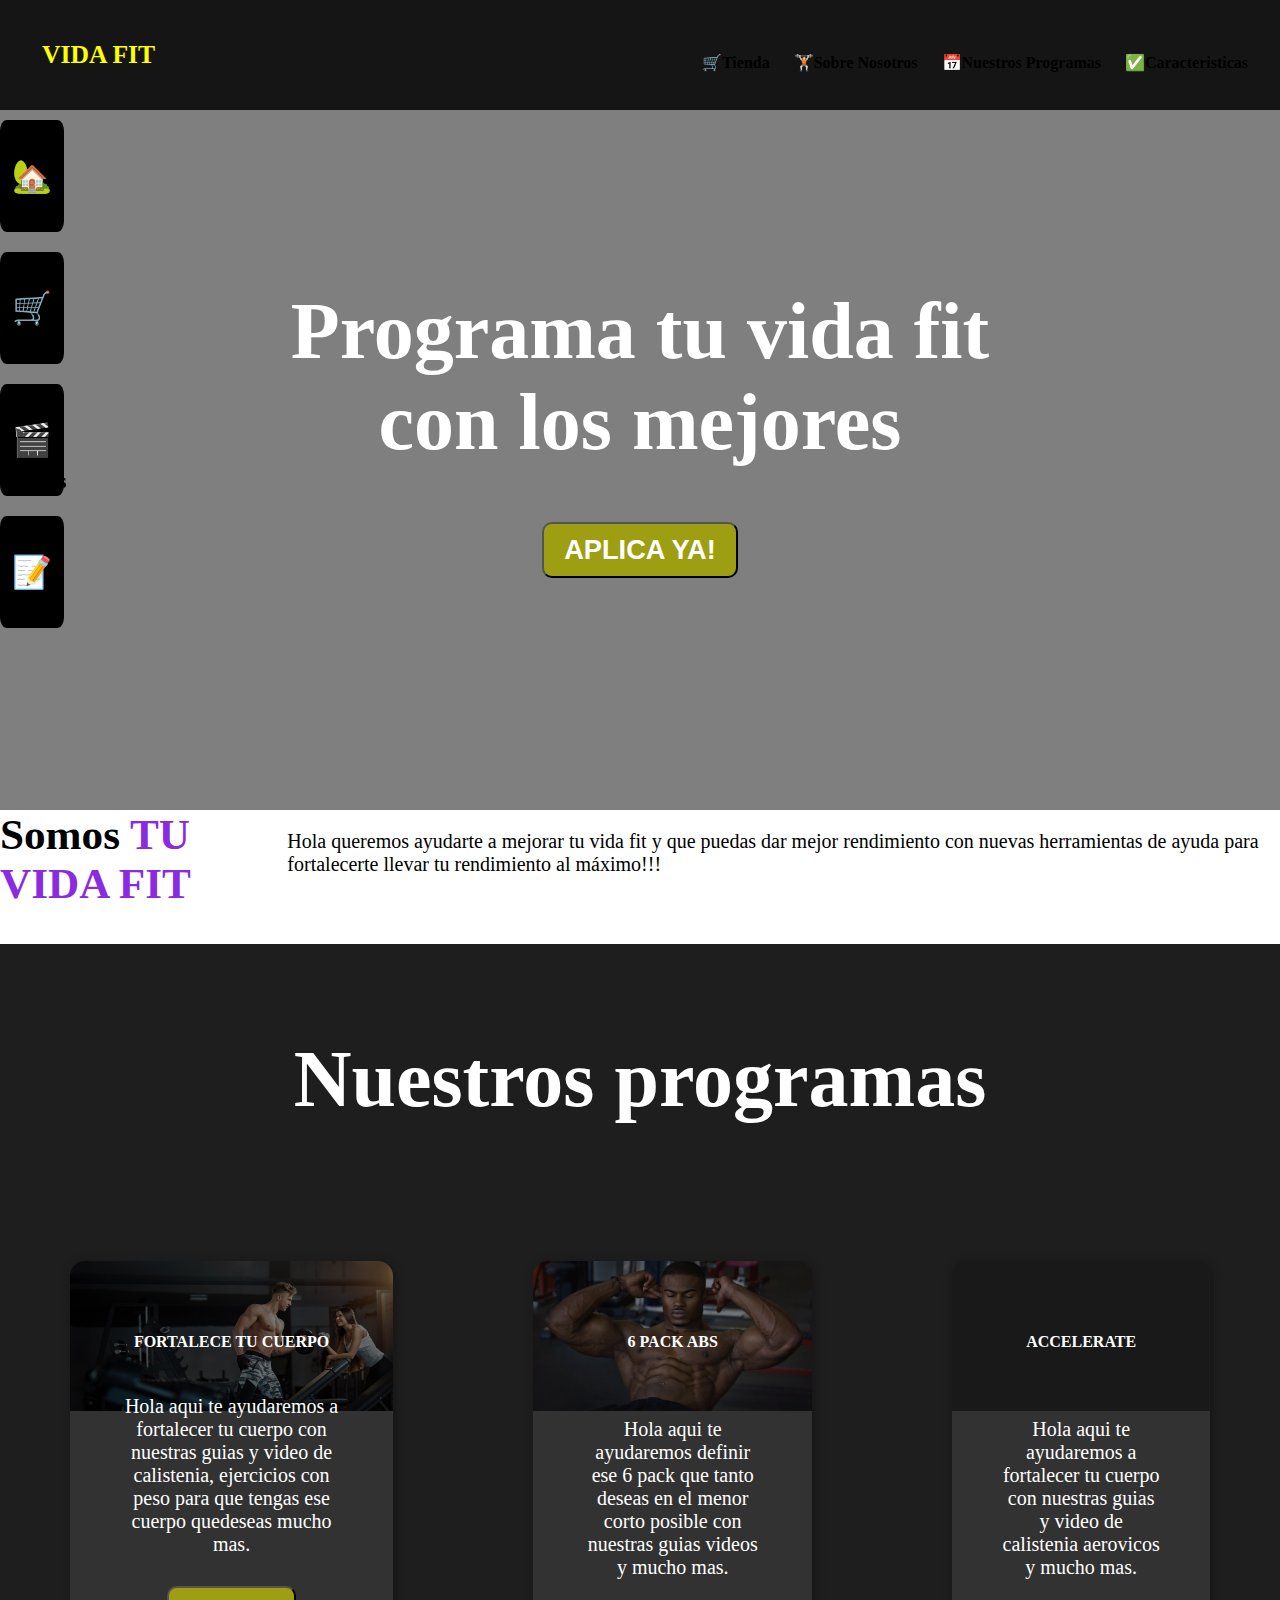
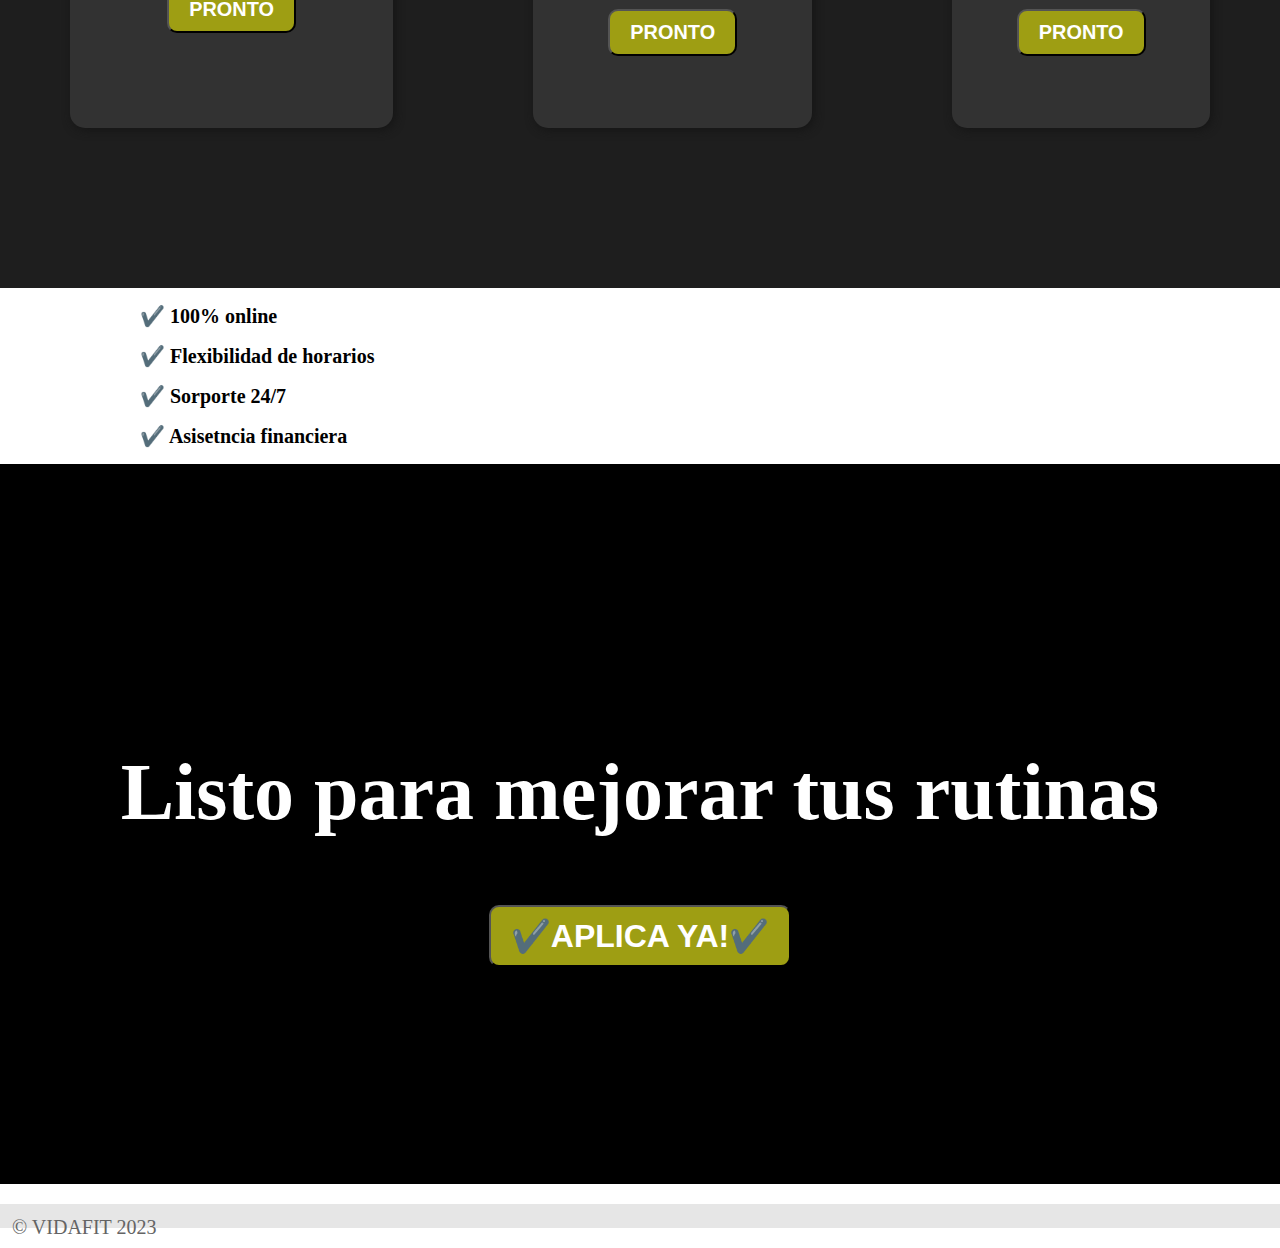
<file: index.html>
<!DOCTYPE html>
<html lang="en">



<head>
    <title>VIDA FIT</title>
    <link rel="stylesheet" href="index.css">
</head>



<body>
   
        <header>
            <div class="container">
              <a href="file:///C:/Users/Gavilan/Desktop/visual%20studio%20core/pagina%20fid/index.html">
                <p class="logo">VIDA FIT</p></a>
                <nav>
                    <a href="file:///C:/Users/Gavilan/Desktop/visual%20studio%20core/pagina%20fid/tienda.html">🛒Tienda</a>
                    <a href="#somoss">🏋🏻Sobre Nosotros</a>
                    <a href="#nuestross">📅Nuestros Programas</a>
                    <a href="#caracteristicas">✅Caracteristicas</a>
                    
                    
                    
                      
                      
                </nav>
            </div>
    
            
            
            <div class="border">
            
                <style>
                    a.circulo {
                        background-color: black;
                      display: inline-block;
                      border-radius: 10%;
                      text-align: center;
                      margin-block: 10px;
                    }
                    
                  </style>
                  
                  <a href="file:///C:/Users/Gavilan/Desktop/visual%20studio%20core/pagina%20fid/index.html" class="circulo">
                    <h3>🏡
                   <div><h6>home</h6></div>
                    </h3>
                  </a>
    
                  <style>
                    a.circulo {
                        background-color: black;
                      display: inline-block;
                      border-radius: 10%;
                      text-align: center;
                      position: relative;
                    }
                    a.circulo div {
                      width: 100%;
                      height: 100%;
                      position: absolute; /* para poder posicionar el elemento div */
                      bottom: 0; /* para que el elemento div quede debajo del emoji */
                      top: 31%; /* para centrar el texto */
                      right: 0%;
    
                    }
                  </style>
            
                <a href="file:///C:/Users/Gavilan/Desktop/visual%20studio%20core/pagina%20fid/tienda.html" class="circulo">
                <h3>🛒
               <div><h6>store</h6></div>
                </h3></a>
    
                <style>
                  a.circulo {
                      background-color: black;
                    display: inline-block;
                    border-radius: 10%;
                    text-align: center;
                    position: relative;
                  }
                  a.circulo div {
                    width: 100%;
                    height: 100%;
                    position: absolute; /* para poder posicionar el elemento div */
                    bottom: 0; /* para que el elemento div quede debajo del emoji */
                    top: 31%; /* para centrar el texto */
                    right: 0%;
    
                  }
                </style>
            
                <a href="file:///C:/Users/Gavilan/Desktop/visual%20studio%20core/pagina%20fid/reels.html" class="circulo">
                    <h3>🎬
                  <div class="textodecirculo"><h6>Reelms</h6></div>
                    </h3>
                </a>
    
                <style>
                  a.circulo {
                      background-color: black;
                    display: inline-block;
                    border-radius: 10%;
                    text-align: center;
                    position: relative;
                  }
                  a.circulo div {
                    width: 100%;
                    height: 100%;
                    position: absolute; /* para poder posicionar el elemento div */
                    bottom: 0; /* para que el elemento div quede debajo del emoji */
                    top: 31%; /* para centrar el texto */
                    right: 0%;
                    
    
    
                  }
                </style>
            
                <a href="file:///C:/Users/Gavilan/Desktop/visual%20studio%20core/pagina%20fid/donaciones.html" class="circulo">
                    <h3>📝
                   <div><h6>Info</h6></div>
                    </h3>
                </a>
              </div>
              
            
        </header>

          


          
          

        
    </header>

    <section id="hero">
        <h1>Programa tu vida fit <br>con los mejores</h1>
        <button>APLICA YA!</button>
    </section>

    <section id="somoss">
        
        <div class="container">
            <div class="ing-container"></div>
            <h2>Somos
                 <span class="color-acento">TU VIDA FIT</span></h2>
            <p>Hola queremos ayudarte a mejorar tu vida
                fit y que puedas dar mejor rendimiento
                con nuevas herramientas de ayuda para
                fortalecerte llevar tu rendimiento al
                máximo!!!
            </p>

        </div>
    </section>

    <section id="nuestross">
        <div class="container">
            
        
        <h2>Nuestros programas</h2>

        <div class="programas">

        <div class="carta">
            <h4>FORTALECE TU CUERPO</h4>
            <p><br>Hola aqui te ayudaremos a fortalecer tu
              cuerpo con nuestras guias y video de calistenia,
               ejercicios con peso para que tengas
               ese cuerpo quedeseas mucho mas.</br></p>
                      <h5><button>PRONTO</button></h5>
        </div>
        <div class="carta">
            <h4>6 PACK ABS</h4>
            <p><br><br>Hola aqui te ayudaremos definir ese
              6 pack que tanto deseas en el menor corto posible
              con nuestras guias videos y mucho mas.</br></p>
                      <h5><button>PRONTO</button></h5>
        </div>
        <div class="carta">
            <h4>ACCELERATE</h4>
            <p><br><br>Hola aqui te ayudaremos a fortalecer tu
              cuerpo con nuestras guias y video de calistenia
              aerovicos y mucho mas.</br></p>
              <h5><button>PRONTO</button></h5>
                    </div>
        </div>
        </div>
    </section>

    <section id="caracteristicas">
    
    <ul>
        <li>✔️ 100% online</li>
        <li>✔️ Flexibilidad de horarios</li>
        <li>✔️ Sorporte 24/7</li>
        <li>✔️ Asisetncia financiera</li>
    
    </ul>
    </section>
    
    
    <section id="final">
        <h2>Listo para mejorar tus rutinas</h2>
        <button>✔️APLICA YA!✔️</button>

    </section>

    

    <footer>
        <p>&copy; VIDAFIT 2023</p>
    </footer>

    


    
 </body>
 

 
</html>
</file>
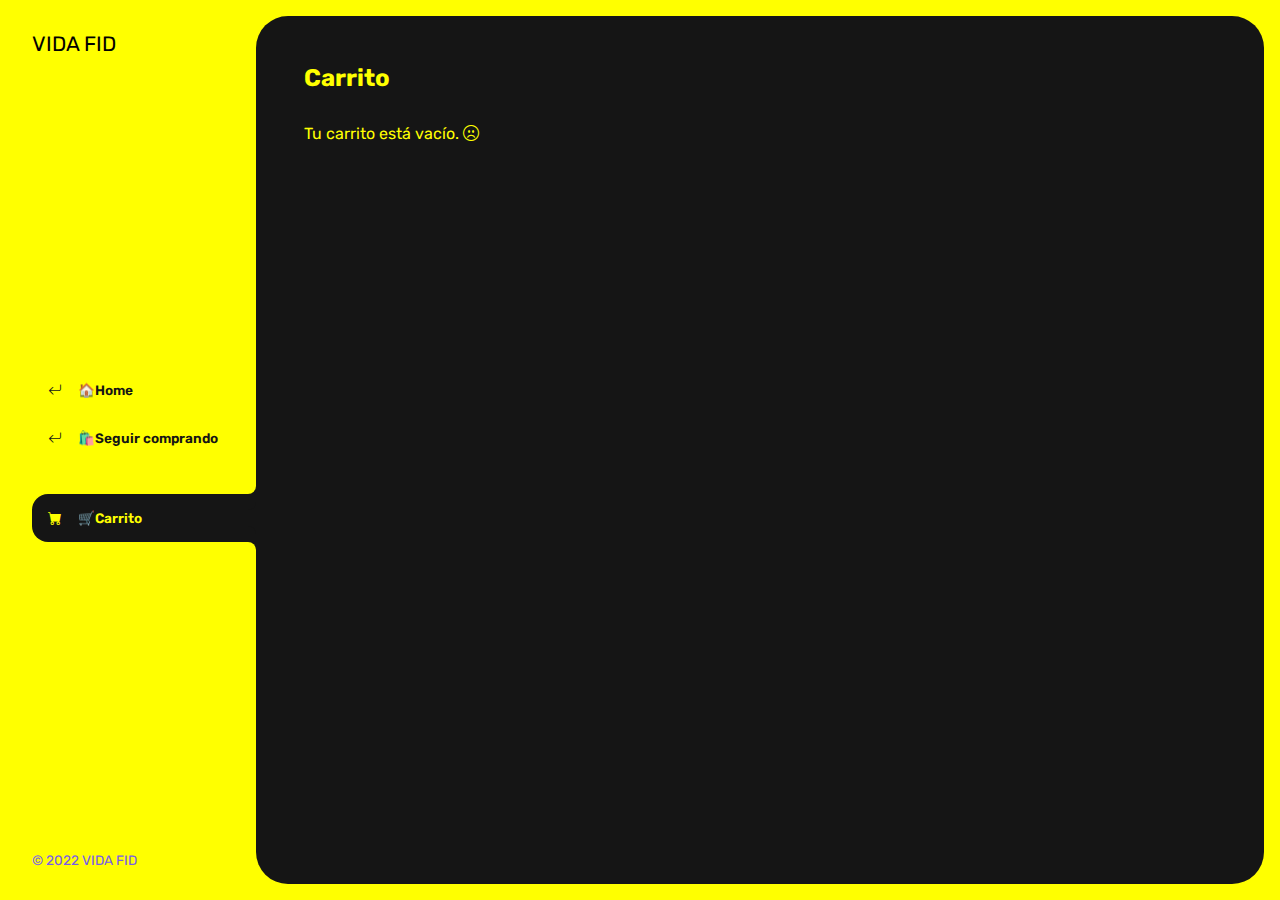
<file: carrito.html>
<!DOCTYPE html>
<html lang="es">
<head>
    <meta charset="UTF-8">
    <meta http-equiv="X-UA-Compatible" content="IE=edge">
    <meta name="viewport" content="width=device-width, initial-scale=1.0">
    <title>VIDA FID</title>
    <link rel="stylesheet" href="https://cdn.jsdelivr.net/npm/bootstrap-icons@1.9.1/font/bootstrap-icons.css">
    <link rel="stylesheet" href="./css/main.css">
</head>
<body>

    <div class="wrapper">
        <header class="header-mobile">
            <h1 class="logo">VIDA FID</h1>
            <button class="open-menu" id="open-menu">
                <i class="bi bi-list"></i>
            </button>
        </header>
        <aside>
            <button class="close-menu" id="close-menu">
                <i class="bi bi-x"></i>
            </button>
            <header>
                <a href="file:///C:/Users/Gavilan/Desktop/visual%20studio%20core/pagina%20fid/index.html">
                <h1 class="logo">VIDA FID</h1></a>
            </header>
            <nav>
                <ul>
                    <li>
                        <a class="boton-menu boton-volver" href="file:///C:/Users/Gavilan/Desktop/visual%20studio%20core/pagina%20fid/index.html">
                            <i class="bi bi-arrow-return-left"></i> 🏠Home
                        </a>
                    </li>
                    <li>
                        <a class="boton-menu boton-volver" href="file:///C:/Users/Gavilan/Desktop/visual%20studio%20core/pagina%20fid/tienda.html">
                            <i class="bi bi-arrow-return-left"></i> 🛍️Seguir comprando
                        </a>
                    </li>
                    <li>
                        <a class="boton-menu boton-carrito active" href="./carrito.html">
                            <i class="bi bi-cart-fill"></i> 🛒Carrito
                        </a>
                    </li>
                    
                </ul>
            </nav>
            <footer>
                <p class="texto-footer">© 2022 VIDA FID</p>
            </footer>
        </aside>
        <main>
            <h2 class="titulo-principal">Carrito</h2>
            <div class="contenedor-carrito">
                <p id="carrito-vacio" class="carrito-vacio">Tu carrito está vacío. <i class="bi bi-emoji-frown"></i></p>

                <div id="carrito-productos" class="carrito-productos disabled">
                    <!-- Esto se va a completar con el JS -->
                </div>

                <div id="carrito-acciones" class="carrito-acciones disabled">
                    <div class="carrito-acciones-izquierda">
                        <button id="carrito-acciones-vaciar" class="carrito-acciones-vaciar">Vaciar carrito</button>
                    </div>
                    <div class="carrito-acciones-derecha">
                        <div class="carrito-acciones-total">
                            <p>Total:</p>
                            <p id="total">$3000</p>
                        </div>
                        <button id="carrito-acciones-comprar" class="carrito-acciones-comprar">Comprar ahora</button>
                    </div>
                </div>

                <p id="carrito-comprado" class="carrito-comprado disabled">Muchas gracias por tu compra fid. <i class="bi bi-emoji-laughing"></i></p>

            </div>
        </main>
    </div>
    
    <script src="./js/carrito.js"></script>
    <script src="./js/menu.js"></script>
</body>
</html>
</file>
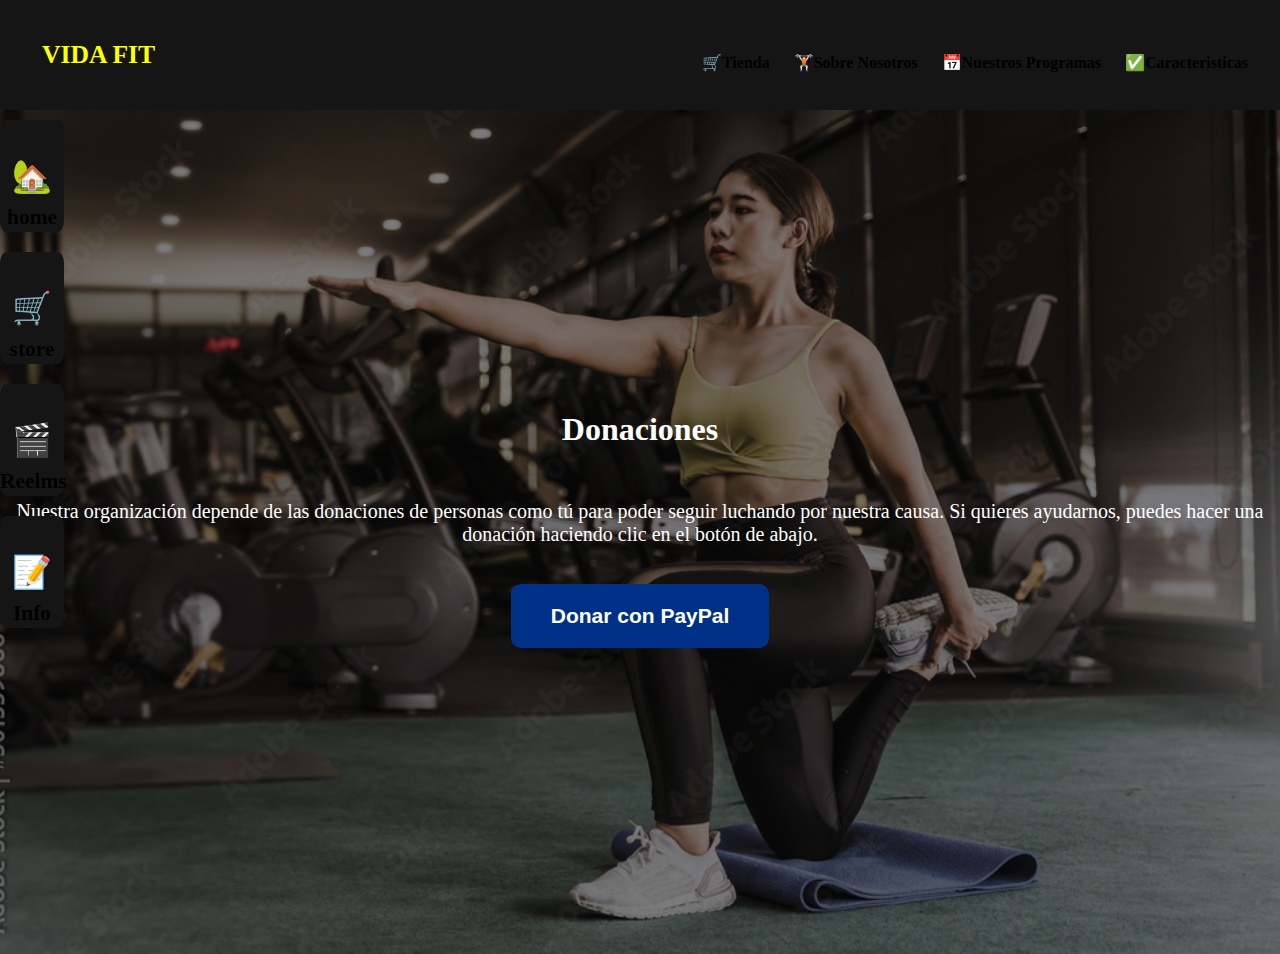
<file: donaciones.html>
<!DOCTYPE html>
<html lang="en">



<head>
    <title>VIDA FIT</title>
    <link rel="stylesheet" href="index.css">
</head>



<body>
   
    

    
    
    <header>
        <div class="container">
          <a href="file:///C:/Users/Gavilan/Desktop/visual%20studio%20core/pagina%20fid/index.html">
            <p class="logo">VIDA FIT</p></a>
            <nav>
                <a href="file:///C:/Users/Gavilan/Desktop/visual%20studio%20core/pagina%20fid/tienda.html">🛒Tienda</a>
                <a href="#somoss">🏋🏻Sobre Nosotros</a>
                <a href="#nuestross">📅Nuestros Programas</a>
                <a href="#caracteristicas">✅Caracteristicas</a>
                
                
                
                  
                  
            </nav>
        </div>

        
        
        <div class="border">
        
            <style>
                a.circulo {
                    background-color: rgb(21,21,21);
                  display: inline-block;
                  border-radius: 10%;
                  text-align: center;
                  margin-block: 10px;
                }
                
              </style>
              
              <a href="file:///C:/Users/Gavilan/Desktop/visual%20studio%20core/pagina%20fid/index.html" class="circulo">
                <h3>🏡
               <div><h6>home</h6></div>
                </h3>
              </a>

              <style>
                a.circulo {
                    background-color: rgb(21,21,21);
                  display: inline-block;
                  border-radius: 10%;
                  text-align: center;
                  position: relative;
                }
                a.circulo div {
                  width: 100%;
                  height: 100%;
                  position: absolute; /* para poder posicionar el elemento div */
                  bottom: 0; /* para que el elemento div quede debajo del emoji */
                  top: 31%; /* para centrar el texto */
                  right: 0%;

                }
              </style>
        
            <a href="file:///C:/Users/Gavilan/Desktop/visual%20studio%20core/pagina%20fid/tienda.html.html" class="circulo">
            <h3>🛒
           <div><h6>store</h6></div>
            </h3></a>

            <style>
              a.circulo {
                  background-color: rgb(21,21,21);
                display: inline-block;
                border-radius: 10%;
                text-align: center;
                position: relative;
              }
              a.circulo div {
                width: 100%;
                height: 100%;
                position: absolute; /* para poder posicionar el elemento div */
                bottom: 0; /* para que el elemento div quede debajo del emoji */
                top: 31%; /* para centrar el texto */
                right: 0%;

              }
            </style>
        
            <a href="file:///C:/Users/Gavilan/Desktop/visual%20studio%20core/pagina%20fid/reels.html" class="circulo">
                <h3>🎬
              <div class="textodecirculo"><h6>Reelms</h6></div>
                </h3>
            </a>

            <style>
              a.circulo {
                  background-color: rgb(21,21,21);
                display: inline-block;
                border-radius: 10%;
                text-align: center;
                position: relative;
              }
              a.circulo div {
                width: 100%;
                height: 100%;
                position: absolute; /* para poder posicionar el elemento div */
                bottom: 0; /* para que el elemento div quede debajo del emoji */
                top: 31%; /* para centrar el texto */
                right: 0%;
                


              }
            </style>
        
            <a href="file:///C:/Users/Gavilan/Desktop/visual%20studio%20core/pagina%20fid/donaciones.html" class="circulo">
                <h3>📝
               <div><h6>Info</h6></div>
                </h3>
            </a>
          </div>
          
        
    </header>
    
    
        <br><br>
        </br>
      

<section id="donaciones">
    <br>
    <h3>Donaciones</h3>
    <p>Nuestra organización depende de las donaciones de personas como tú para poder seguir luchando por nuestra causa. Si quieres ayudarnos, puedes hacer una donación haciendo clic en el botón de abajo.</p>
    
</br>




<style>
    .donar-paypal {
    
      background-color: #003087;
      color: #ffffff;
      border: none;
      padding: 20px 40px;
      font-size: 21px;
      cursor: pointer;
      
    }
  </style>
  
  <button class="donar-paypal">Donar con PayPal</button>
  

    
  </section>
</file>
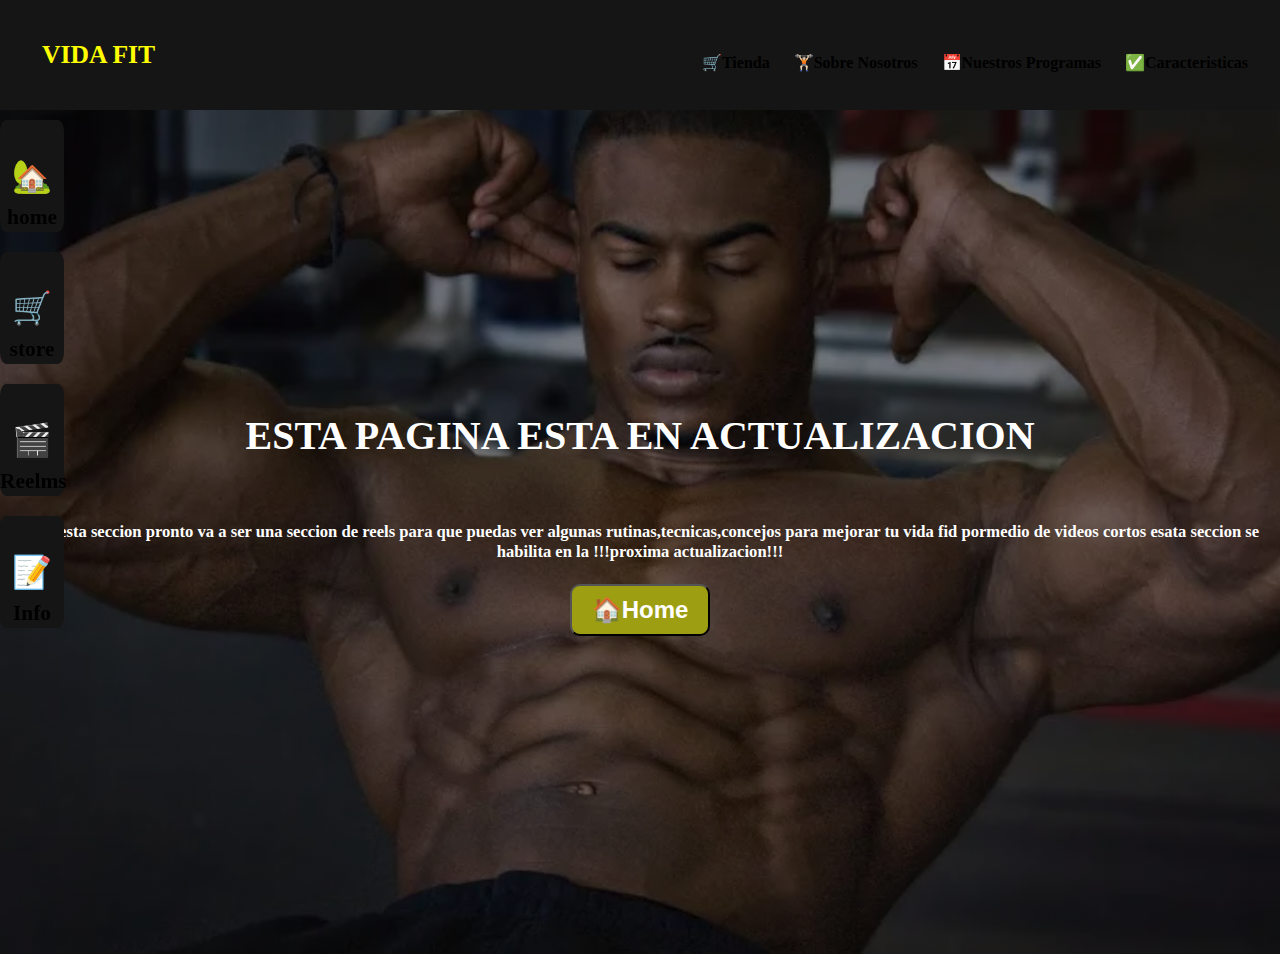
<file: reels.html>
<!DOCTYPE html>
<link rel="stylesheet" href="index.css">


<body>

   <header>
        <div class="container">
          <a href="file:///C:/Users/Gavilan/Desktop/visual%20studio%20core/pagina%20fid/index.html">
            <p class="logo">VIDA FIT</p></a>
            <nav>
                <a href="file:///C:/Users/Gavilan/Desktop/visual%20studio%20core/pagina%20fid/tienda.html">🛒Tienda</a>
                <a href="#somoss">🏋🏻Sobre Nosotros</a>
                <a href="#nuestross">📅Nuestros Programas</a>
                <a href="#caracteristicas">✅Caracteristicas</a>
                
                
                
                  
                  
            </nav>
        </div>

        
        
        <div class="border">
        
            <style>
                a.circulo {
                    background-color: rgb(21,21,21);
                  display: inline-block;
                  border-radius: 10%;
                  text-align: center;
                  margin-block: 10px;
                }
                
              </style>
              
              <a href="file:///C:/Users/Gavilan/Desktop/visual%20studio%20core/pagina%20fid/index.html" class="circulo">
                <h3>🏡
               <div><h6>home</h6></div>
                </h3>
              </a>

              <style>
                a.circulo {
                    background-color: rgb(21,21,21);
                  display: inline-block;
                  border-radius: 10%;
                  text-align: center;
                  position: relative;
                }
                a.circulo div {
                  width: 100%;
                  height: 100%;
                  position: absolute; /* para poder posicionar el elemento div */
                  bottom: 0; /* para que el elemento div quede debajo del emoji */
                  top: 31%; /* para centrar el texto */
                  right: 0%;

                }
              </style>
        
            <a href="file:///C:/Users/Gavilan/Desktop/visual%20studio%20core/pagina%20fid/tienda.html.html" class="circulo">
            <h3>🛒
           <div><h6>store</h6></div>
            </h3></a>

            <style>
              a.circulo {
                  background-color: rgb(21,21,21);
                display: inline-block;
                border-radius: 10%;
                text-align: center;
                position: relative;
              }
              a.circulo div {
                width: 100%;
                height: 100%;
                position: absolute; /* para poder posicionar el elemento div */
                bottom: 0; /* para que el elemento div quede debajo del emoji */
                top: 31%; /* para centrar el texto */
                right: 0%;

              }
            </style>
        
            <a href="file:///C:/Users/Gavilan/Desktop/visual%20studio%20core/pagina%20fid/reels.html" class="circulo">
                <h3>🎬
              <div class="textodecirculo"><h6>Reelms</h6></div>
                </h3>
            </a>

            <style>
              a.circulo {
                  background-color: rgb(21,21,21);
                display: inline-block;
                border-radius: 10%;
                text-align: center;
                position: relative;
              }
              a.circulo div {
                width: 100%;
                height: 100%;
                position: absolute; /* para poder posicionar el elemento div */
                bottom: 0; /* para que el elemento div quede debajo del emoji */
                top: 31%; /* para centrar el texto */
                right: 0%;
                


              }
            </style>
        
            <a href="file:///C:/Users/Gavilan/Desktop/visual%20studio%20core/pagina%20fid/donaciones.html" class="circulo">
                <h3>📝
               <div><h6>Info</h6></div>
                </h3>
            </a>
          </div>
          
        
    </header>
    
    
        <br><br>
        </br>


    <div id="fondoo">
    <div><h3><p>ESTA PAGINA ESTA EN ACTUALIZACION</p></h3></div>

    <div><h5><p>Hola esta seccion pronto va a ser una seccion de reels para que puedas ver algunas rutinas,tecnicas,concejos para mejorar tu vida fid pormedio de videos cortos
        esata seccion se habilita en la !!!proxima actualizacion!!!
    </p></h5></div>


    

    <a href="file:///C:/Users/Gavilan/Desktop/visual%20studio%20core/pagina%20fid/index.html"><button>🏠Home</button>
    
</div>
</div>
</body>
</html>
</file>
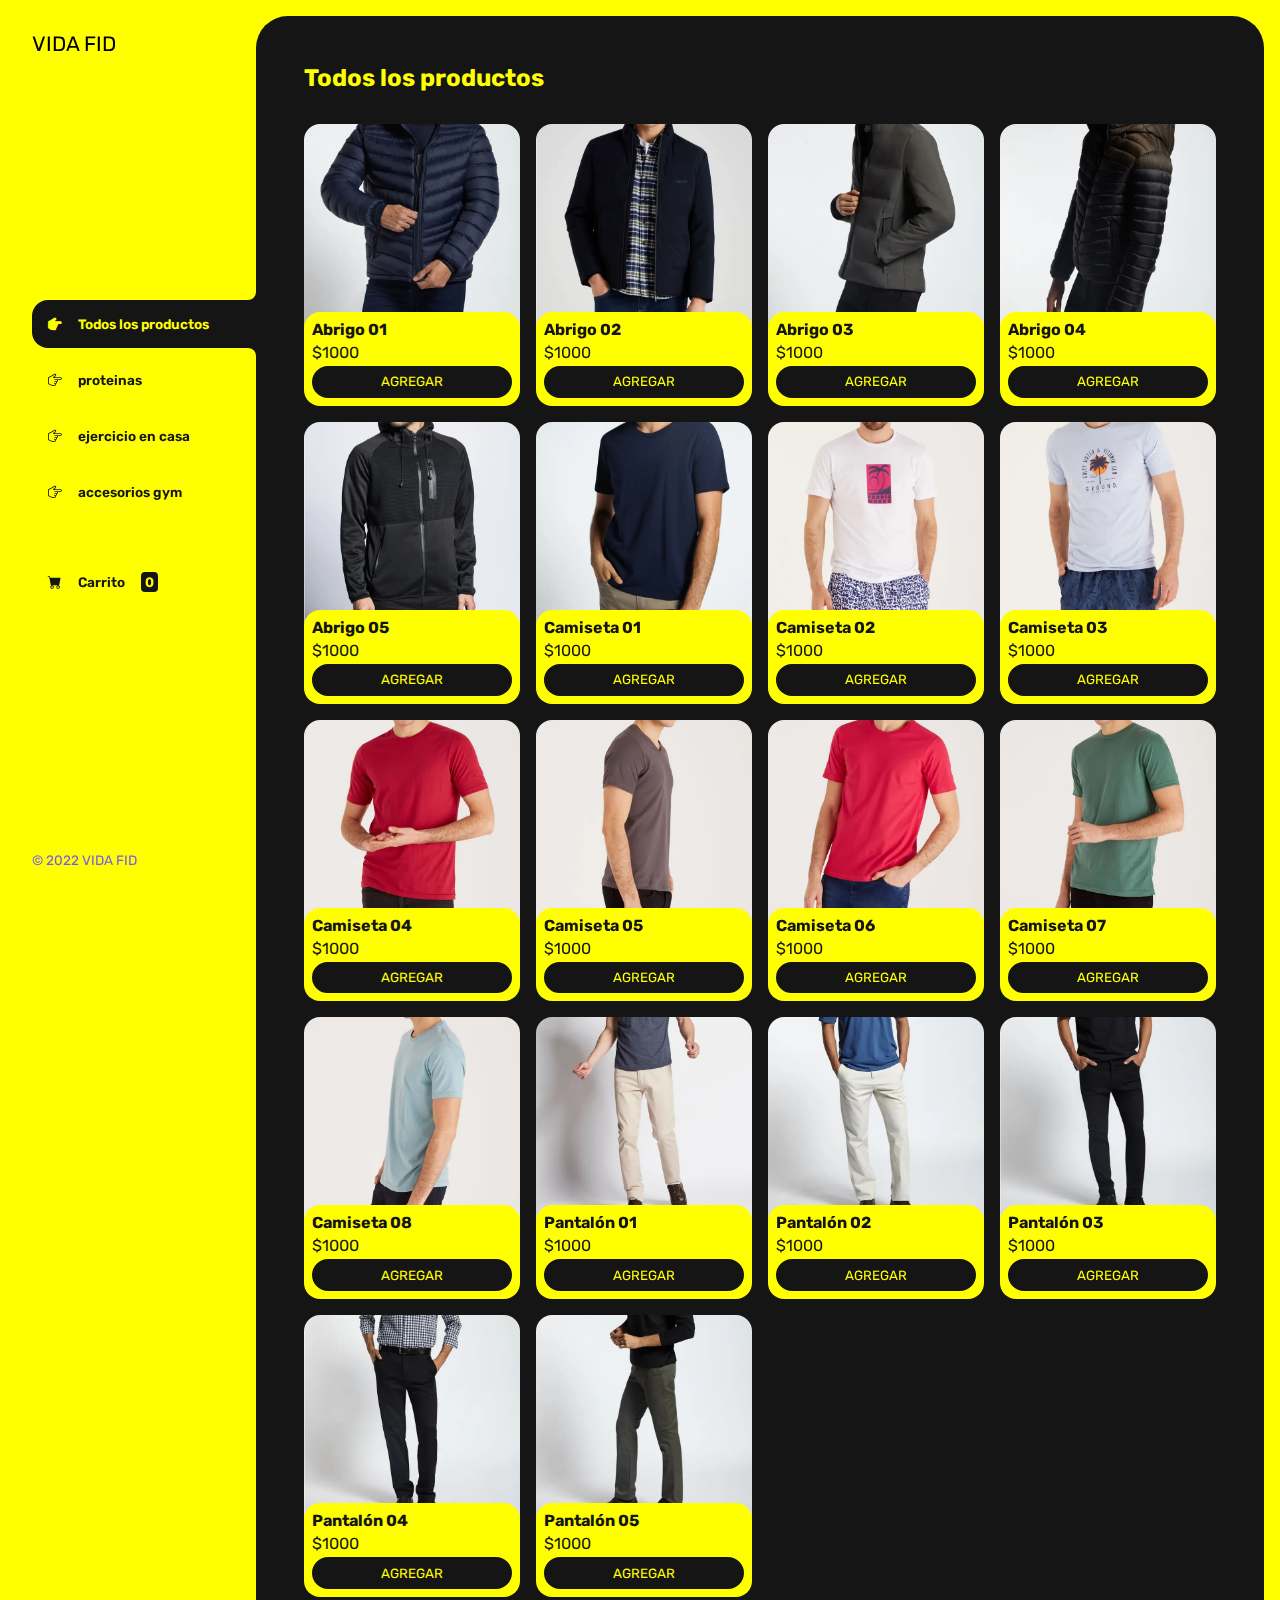
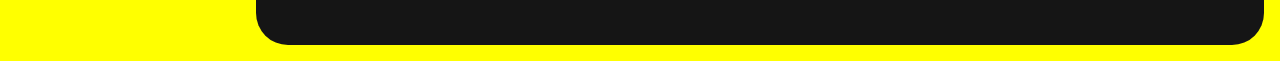
<file: tienda.html>
<!DOCTYPE html>
<html lang="es">
<head>
    <meta charset="UTF-8">
    <meta http-equiv="X-UA-Compatible" content="IE=edge">
    <meta name="viewport" content="width=device-width, initial-scale=1.0">
    <title>VIDA FID</title>
    <link rel="stylesheet" href="https://cdn.jsdelivr.net/npm/bootstrap-icons@1.9.1/font/bootstrap-icons.css">
    <link rel="stylesheet" href="./css/main.css">
</head>
<body>

    <div class="wrapper">
        <header class="header-mobile">
            <h1 class="logo">VIDA FID</h1>
            <button class="open-menu" id="open-menu">
                <i class="bi bi-list"></i>
            </button>
        </header>
        <aside>
            <button class="close-menu" id="close-menu">
                <i class="bi bi-x"></i>
            </button>
            <header>
                <a href="file:///C:/Users/Gavilan/Desktop/visual%20studio%20core/pagina%20fid/index.html">
                <h1 class="logo">VIDA FID</h1></a>
            </header>
            <nav>
                <ul class="menu">
                    <li>
                        <button id="todos" class="boton-menu boton-categoria active"><i class="bi bi-hand-index-thumb-fill"></i> Todos los productos</button>
                    </li>
                    <li>
                        <button id="abrigos" class="boton-menu boton-categoria"><i class="bi bi-hand-index-thumb"></i> proteinas</button>
                    </li>
                    <li>
                        <button id="camisetas" class="boton-menu boton-categoria"><i class="bi bi-hand-index-thumb"></i> ejercicio en casa</button>
                    </li>
                    <li>
                        <button id="pantalones" class="boton-menu boton-categoria"><i class="bi bi-hand-index-thumb"></i> accesorios gym</button>
                    </li>
                    <li>
                        <a class="boton-menu boton-carrito" href="./carrito.html">
                            <i class="bi bi-cart-fill"></i> Carrito <span id="numerito" class="numerito">0</span>
                        </a>
                    </li>
                </ul>
            </nav>
            <footer>
                <p class="texto-footer">© 2022 VIDA FID</p>
            </footer>
        </aside>
        <main>
            <h2 class="titulo-principal" id="titulo-principal">Todos los productos</h2>
            <div id="contenedor-productos" class="contenedor-productos">
                <!-- Esto se va a rellenar con JS -->
            </div>
        </main>
    </div>
    
    <script src="./js/main.js"></script>
    <script src="./js/menu.js"></script>
</body>
</html>
</file>
<file: index.css>
*{
    box-sizing: border-box;
}

html{
    scroll-behavior: smooth;
}


body{
    margin: 0;
    
}







h1{ font-size: 3.5em;}
h2{ font-size: 2.7em;}
h3{ font-size: 2em;}
p{ font-size: 1.25em;}
ul{ list-style: none;}
li{ font-size: 1.25em;}

a, button {
    cursor: pointer;
  }
  


button{
    font-size: 1.5em;
    font-weight: bold;
    padding: 10px 20px;
    border-radius: 10px;
    border: 1xp solid black(0,0,0,0,3);
    box-shadow: 2px 2px 10px black80(0,0,0,0,5);
    color:white;
    background-color: rgb(158, 158, 19);

}

/*fondo de reels*/
#fondoo{
    display: flex;
    align-items: center;
    justify-content: center;
    text-align: center;
    flex-direction: column;
    height: 100vh;
    color: white;
    background-image: linear-gradient(
        0deg,
        rgba(0,0,0,0.5),
        rgba(0,0,0,0.5)
    )
    ,url("sispac.jpg");
    background-repeat: no-repeat;
    background-size: cover;
    background-position: center center;
    
    
}


/*LOGO pagina principal*/

.logo{
    background-color: rgb(21,21,21);
    color: #d7c603;
    border: none;
    padding: 20px 40px;
    font-size: 21px;
    cursor: pointer;
    
}





/*BORDE PRINCIPAL COMO EL DE TIKTOK*/

.border {
    display: flex; /* permite alinear los elementos en línea */
    height: 456%; /* establece el alto del elemento en 100% */
    flex-direction: column; /* distribuye los elementos en una columna */
    /* agrega un borde al elemento border: 10px solid rgb(30, 30, 30); ( no lo utilizo aqui)*/
    /* redondea los bordes del elemento: border-radius: 20px; ( no lo utilizo aqui) */
    position: absolute; /* posiciona el elemento de forma absoluta */
    left: 0; /* posiciona el elemento a la izquierda */
    top: 500; /* posiciona el elemento arriba */
  }
  
  /*ESTA SECCION DE ICON NO TIENE NINGUNA FUNCION SOLO EXPLICA*/
  .iconn {
    width: 50px; /* establece el ancho del icono */
    height: 50px; /* establece la altura del icono */
    background-color: #ccc; /* establece el color de fondo del icono */
    border-radius: 50%; /* redondea los bordes del icono */
    margin: 0 0 10px 0; /* agrega margen entre los iconos */
  }

  /* borrar */

  
  
  
  
  



button:hover{
    background-color: yellow(101, 33, 165);
}

.container{

    max-width: 1400px;
    margin: auto;
}

.color-acento{ color:blueviolet;}

header{
    background-color: rgb(21, 21, 21);
}

header .logo{
    margin: 0;
    padding: 35px 30px;
    font-weight: bold;
    color: yellow;
    font-size: 1.6em;
    
}

header .container{
    display: flex;
    flex-direction: column;
    align-items: center;

}

header nav{
    display: flex;
    flex-direction: column;
    text-align: center;
    padding: 15px;
}

header a{
    padding: 5px 12px;
    text-decoration: none;
    font-weight: bold;
    color: black;
}

header a:hover{
    color: red
}



#hero{
    display: flex;
    align-items: center;
    justify-content: center;
    text-align: center;
    flex-direction: column;
    height: 90vh;
    color: white;
    background-image: linear-gradient(
        0deg,
        rgba(0,0,0,0.5),
        rgba(0,0,0,0.5)
    )
    ,url("https://aztethic.com/wp-content/uploads/2020/08/deporte-entrenamiento-condicion-fisica-estilo-vida-concepto-gente-mujer-joven-entrenador-personal-que-dobla-espalda-musculos-abdominales-banco-gimnasio_96727-213.jpg");
    background-repeat: no-repeat;
    background-size: cover;
    background-position: center center

}

#hero h1{
    color: white;
}

#hero button{
    font-size: 1.7em;
}

#somos-vidafid .container{
    text-align: center;
    padding: 200px 12px;
}

#product .container{
    text-align: left;
    padding: 800px 12px;
}

#nuestross .container{
    background-color: rgb(30,30,30);
    color: white;
    text-align: center;
}

#nuestross .container{
    padding: 90px 0px;
}

#nuestross h2{
    margin-top: 0;
    font-size: 5em;
}

#nuestross p{
    display: none;
}

#programas .container{
    max-width: 1400;
    margin: auto;
}

/* GRAN IMAGEN DE DONACION */

#donaciones{
    display: flex;
    align-items: center;
    justify-content: center;
    text-align: center;
    flex-direction: column;
    height: 100vh;
    color: white;
    background-image: linear-gradient(
        0deg,
        rgba(0,0,0,0.5),
        rgba(0,0,0,0.5)
    )
    ,url("imagendonaciones.jpg");
    background-repeat: no-repeat;
    background-size: cover;
    background-position: center;
    text-emphasis-position: center;

}



.carta:first-child{
    background-image: linear-gradient(
            0deg,
            rgba(0,0,0,0.5),
            rgba(0,0,0,0.5)
        )
        ,url("deporte-entrenamiento-condicion-fisica-estilo-vida-concepto-gente-mujer-joven-entrenador-personal-que-dobla-espalda-musculos-abdominales-banco-gimnasio_96727-213.jpg");
        background-position: center center;
        background-size: cover;
        padding: 100px;
        margin: 70px;
        border-radius: 15px;
        
    }

    
    
    .carta:nth-child(2){
    background-image: linear-gradient(
            0deg,
            rgba(0,0,0,0.5),
            rgba(0,0,0,0.5)
        )
        ,url("sispac.jpg");
        background-position: center center;
        background-size: cover;
        padding: 100px;
        margin: 70px;
        border-radius: 15px;
        
    }
    
    .carta:nth-child(3){
    background-image: linear-gradient(
            0deg,
            rgba(0,0,0,0.5),
            rgba(0,0,0,0.5)
        )
        ,url("https://accelerated-fitness.com/wp-content/uploads/2017/12/kick-class.jpg");
    
        background-position: center center;
        background-size: cover;
        padding: 100px;
        margin: 70px;
        border-radius: 15px; 


}

#caracteristicas .container{

    text-align: center;
    padding: 250px 12px;
}

#caracteristicas li{
    margin: 16px 0px;
    font-weight: bold;
}

#final{
    display: flex;
    flex-direction: column;
    justify-content: center;
    align-items: center;
    text-align: center;
    background-color: black;
    color: white;
    height: 80vh;

}

#final h2{
    font-size: 9vh;
}

#final button{
    font-size: 5em;
}

footer{
    background-color: rgb(230, 230, 230);
}



footer p{
    height: 0;
    padding: 12px;
    color: rgb(100,100,100);
}

footer .container{
    height: 150px;
    display: flex;
    justify-content: center;
    align-items: flex-end;
}

@media (min-width:720px){

    header{
        position: fixed;
        width: 100%;
    }

    header .container{
        flex-direction: row;
        justify-content: space-between;
    }

    header nav{

        flex-direction: row;
        padding-bottom: 0;
        padding-right: 20px;
    }

    #hero h1{

        font-size: 5em;
    }
    

    #somoss .container{
        display: flex;
        justify-content: space-evenly;
    }

    #somoss .texto{

        width: 50%;
        max-width: 500px;
        text-align: initial;
        display: flex;
        flex-direction: column;
        justify-content: center;
    }

    #somoss h2{

        margin-top: 0%;
    }
   


    #somoss .img-container{

        background-image: url("sispac.jpg");
        background-size: cover;
        background-position: center center;
        height: 500px;
        width: 400px;
    }

    #nuestross .programas{

        display: flex;
        justify-content: center;
    }

    #nuestross p{
        display: block;
        margin-bottom: 30px;
    }

    #nuestross h3{
        margin-top: 0px;
    }
    

    #nuestross .carta{
        padding: 50px;
        background-size: 100% 150px;
        background-repeat: no-repeat;
        background-position-y: 0;
        background-color: rgb(50, 50, 50);
        box-shadow: 2px 2px 10px rgb(21, 21, 21);
        overflow-x: hidden
    }
    
    .carta:first-child{
        background-image: linear-gradient(
                0deg,
                rgba(0,0,0,0.5),
                rgba(0,0,0,0.5)
            )
            ,url("deporte-entrenamiento-condicion-fisica-estilo-vida-concepto-gente-mujer-joven-entrenador-personal-que-dobla-espalda-musculos-abdominales-banco-gimnasio_96727-213.jpg");
            background-position: center center;
            background-size: cover;
            padding: 100px;
            margin: 70px;
            border-radius: 15px;
        }
        
        .carta:nth-child(2){
        background-image: linear-gradient(
                0deg,
                rgba(0,0,0,0.5),
                rgba(0,0,0,0.5)
            )
            ,url("sispac.jpg");
            background-position: center center;
            background-size: cover;
            padding: 100px;
            margin: 70px;
            border-radius: 15px;
            
        }
        
        .carta:nth-child(3){
        background-image: linear-gradient(
                0deg,
                rgba(0,0,0,0.5),
                rgba(0,0,0,0.5)
            )
            ,url("https://accelerated-fitness.com/wp-content/uploads/2017/12/kick-class.jpg");
        
            background-position: center center;
            background-size: cover;
            padding: 100px;
            margin: 70px;
            border-radius: 15px;
            
    
    }

    #caracteristicas{
        background-image: url("caracteristicass.jpg");
        background-repeat: no-repeat;
        background-size: 500px 400px;
        background-position: calc(100vw + 500px) 120px;
    }

    #caracteristicas .container{
        text-align: initial;

    }

    #caracteristicas ul{
        margin-left: 100px;
    }

    #final h2{
        font-size: 5em;
    }

    #final button{
        font-size: 2em;

    }

    footer .container{
        align-content: flex-end;
    }

    
}

@media (min-width: 1200xp){
    #carateristicas{
        background-position-x: calc(100vw - 800px);
    }
}

    /*PAGINA DE TIENDA*/


  /* Estilos de la página principal */
  .product a{
    padding: 5px 12px;
    text-decoration: none;
    font-weight: bold;
    color: black;
}
.product {
    display: flex;
    align-items: center;
    border: 1px solid #ccc;
    margin-bottom: 10px;
    padding: 10px;
  }
  .product img {
    width: 100px;
    height: 100px;
    object-fit: cover;
    margin-right: 10px;
  }
  .product .info {
    display: flex;
    flex-direction: column;
    justify-content: center;
  }
  .product .info h3 {
    margin: 0;
  }
  .product .info p {
    margin: 0;
    color: #888;
  }
  .product .info .price {
    font-weight: bold;
    color: #444;
  }
  .product .view-details {
    background: #333;
    color: #fff;
    border: none;
    padding: 5px 10px;
    cursor: pointer;
    
  }
</file>
<file: css/main.css>
@import url('https://fonts.googleapis.com/css2?family=Rubik:wght@300;400;500;600;700;800;900&display=swap');

:root {
    --clr-main: #ffff00;
    --clr-main-light: #785ce9;
    --clr-white: rgb(21,21,21);
    --clr-gray: #070606;
    --clr-red: #961818;
}

* {
    margin: 0;
    padding: 0;
    box-sizing: border-box;
    font-family: 'Rubik', sans-serif;
}

/*añadido por S*/

.logo{
    color: #010101;
    border: none;
    cursor: pointer;
}

h1, h2, h3, h4, h5, h6, p, a, input, textarea, ul {
    margin: 0;
    padding: 0;
}

ul {
    list-style-type: none;
}

a {
    text-decoration: none;
}

.wrapper {
    display: grid;
    grid-template-columns: 1fr 4fr;
    background-color: var(--clr-main);
}

aside {
    padding: 2rem;
    padding-right: 0;
    color: var(--clr-white);
    position: sticky;
    top: 0;
    height: 100vh;
    display: flex;
    flex-direction: column;
    justify-content: space-between;
}

.logo {
    font-weight: 400;
    font-size: 1.3rem;
}

.menu {
    display: flex;
    flex-direction: column;
    gap: .5rem;
}

.boton-menu {
    background-color: transparent;
    border: 0;
    color: var(--clr-white);
    cursor: pointer;
    display: flex;
    align-items: center;
    gap: 1rem;
    font-weight: 600;
    padding: 1rem;
    font-size: .85rem;
    width: 100%;
}

.boton-menu.active {
    background-color: var(--clr-white);
    color: var(--clr-main);
    border-top-left-radius: 1rem;
    border-bottom-left-radius: 1rem;
    position: relative;
}

.boton-menu.active::before {
    content: '';
    position: absolute;
    width: 1rem;
    height: 2rem;
    bottom: 100%;
    right: 0;
    background-color: transparent;
    border-bottom-right-radius: .5rem;
    box-shadow: 0 1rem 0 var(--clr-white);
}

.boton-menu.active::after {
    content: '';
    position: absolute;
    width: 1rem;
    height: 2rem;
    top: 100%;
    right: 0;
    background-color: transparent;
    border-top-right-radius: .5rem;
    box-shadow: 0 -1rem 0 var(--clr-white);
}

.boton-menu > i.bi-hand-index-thumb-fill,
.boton-menu > i.bi-hand-index-thumb {
    transform: rotateZ(90deg);
}

.boton-carrito {
    margin-top: 2rem;
}

.numerito {
    background-color: var(--clr-white);
    color: var(--clr-main);
    padding: .15rem .25rem;
    border-radius: .25rem;
}

.boton-carrito.active .numerito {
    background-color: var(--clr-main);
    color: var(--clr-white);
}

.texto-footer {
    color: var(--clr-main-light);
    font-size: .85rem;
}

main {
    background-color: var(--clr-white);
    margin: 1rem;
    margin-left: 0;
    border-radius: 2rem;
    padding: 3rem;
}

.titulo-principal {
    color: var(--clr-main);
    margin-bottom: 2rem;
}

.contenedor-productos {
    display: grid;
    grid-template-columns: repeat(4, 1fr);
    gap: 1rem;
}

.producto-imagen {
    max-width: 100%;
    border-radius: 1rem;
}

.producto-detalles {
    background-color: var(--clr-main);
    color: var(--clr-white);
    padding: .5rem;
    border-radius: 1rem;
    margin-top: -2rem;
    position: relative;
    display: flex;
    flex-direction: column;
    gap: .25rem;
}

.producto-titulo {
    font-size: 1rem;
}

.producto-agregar {
    border: 0;
    background-color: var(--clr-white);
    color: var(--clr-main);
    padding: .4rem;
    text-transform: uppercase;
    border-radius: 2rem;
    cursor: pointer;
    border: 2px solid var(--clr-white);
    transition: background-color .2s, color .2s;
}

.producto-agregar:hover {
    background-color: var(--clr-main);
    color: var(--clr-white);
}


/** CARRITO **/

.contenedor-carrito {
    display: flex;
    flex-direction: column;
    gap: 1.5rem;
}

.carrito-vacio,
.carrito-comprado {
    color: var(--clr-main);
}

.carrito-productos {
    display: flex;
    flex-direction: column;
    gap: 1rem;
}

.carrito-producto {
    display: flex;
    justify-content: space-between;
    align-items: center;
    background-color: var(--clr-gray);
    color: var(--clr-main);
    padding: .5rem;
    padding-right: 1.5rem;
    border-radius: 1rem;
}

.carrito-producto-imagen {
    width: 4rem;
    border-radius: 1rem;
}

.carrito-producto small {
    font-size: .75rem;
}

.carrito-producto-eliminar {
    border: 0;
    background-color: transparent;
    color: var(--clr-red);
    cursor: pointer;
}

.carrito-acciones {
    display: flex;
    justify-content: space-between;
}

.carrito-acciones-vaciar {
    border: 0;
    background-color: var(--clr-gray);
    padding: 1rem;
    border-radius: 1rem;
    color: var(--clr-main);
    text-transform: uppercase;
    cursor: pointer;
}

.carrito-acciones-derecha {
    display: flex;
}

.carrito-acciones-total {
    display: flex;
    background-color: var(--clr-gray);
    padding: 1rem;
    color: var(--clr-main);
    text-transform: uppercase;
    border-top-left-radius: 1rem;
    border-bottom-left-radius: 1rem;
    gap: 1rem;
}

.carrito-acciones-comprar {
    border: 0;
    background-color: var(--clr-main);
    padding: 1rem;
    color: var(--clr-white);
    text-transform: uppercase;
    cursor: pointer;
    border-top-right-radius: 1rem;
    border-bottom-right-radius: 1rem;
}

.header-mobile {
    display: none;
}

.close-menu {
    display: none;
}

.disabled {
    display: none;
}

/*** MEDIA QUERIES ***/

@media screen and (max-width: 850px) {
    .contenedor-productos {
        grid-template-columns: 1fr 1fr 1fr;
    }
}

@media screen and (max-width: 675px) {
    .contenedor-productos {
        grid-template-columns: 1fr 1fr;
    }
}

@media screen and (max-width: 600px) {

    .wrapper {
        min-height: 100vh;
        display: flex;
        flex-direction: column;
    }

    aside {
        position: fixed;
        z-index: 9;
        background-color: var(--clr-main);
        left: 0;
        box-shadow: 0 0 0 100vmax rgba(0, 0, 0, .75);
        transform: translateX(-100%);
        opacity: 0;
        visibility: hidden;
        transition: .2s;
    }

    .aside-visible {
        transform: translateX(0);
        opacity: 1;
        visibility: visible;
    }

    .boton-menu.active::before,
    .boton-menu.active::after {
        display: none;
    }

    main {
        margin: 1rem;
        margin-top: 0;
        padding: 2rem;
    }

    .contenedor-productos {
        grid-template-columns: 1fr 1fr;
    }

    .header-mobile {
        padding: 1rem;
        display: flex;
        justify-content: space-between;
        align-items: center;
    }

    .header-mobile .logo {
        color: var(--clr-gray);
    }

    .open-menu, .close-menu {
        background-color: transparent;
        color: var(--clr-gray);
        border: 0;
        font-size: 2rem;
        cursor: pointer;
    }

    .close-menu {
        display: block;
        position: absolute;
        top: 1rem;
        right: 1rem;
    }

    .carrito-producto {
        gap: 1rem;
        flex-wrap: wrap;
        justify-content: flex-start;
        padding: .5rem;
    }

    .carrito-producto-subtotal {
        display: none;
    }

    .carrito-acciones {
        flex-wrap: wrap;
        row-gap: 1rem;
    }
    

}



@media screen and (max-width: 400px) {
    .contenedor-productos {
        grid-template-columns: 1fr;
    }
}
</file>
